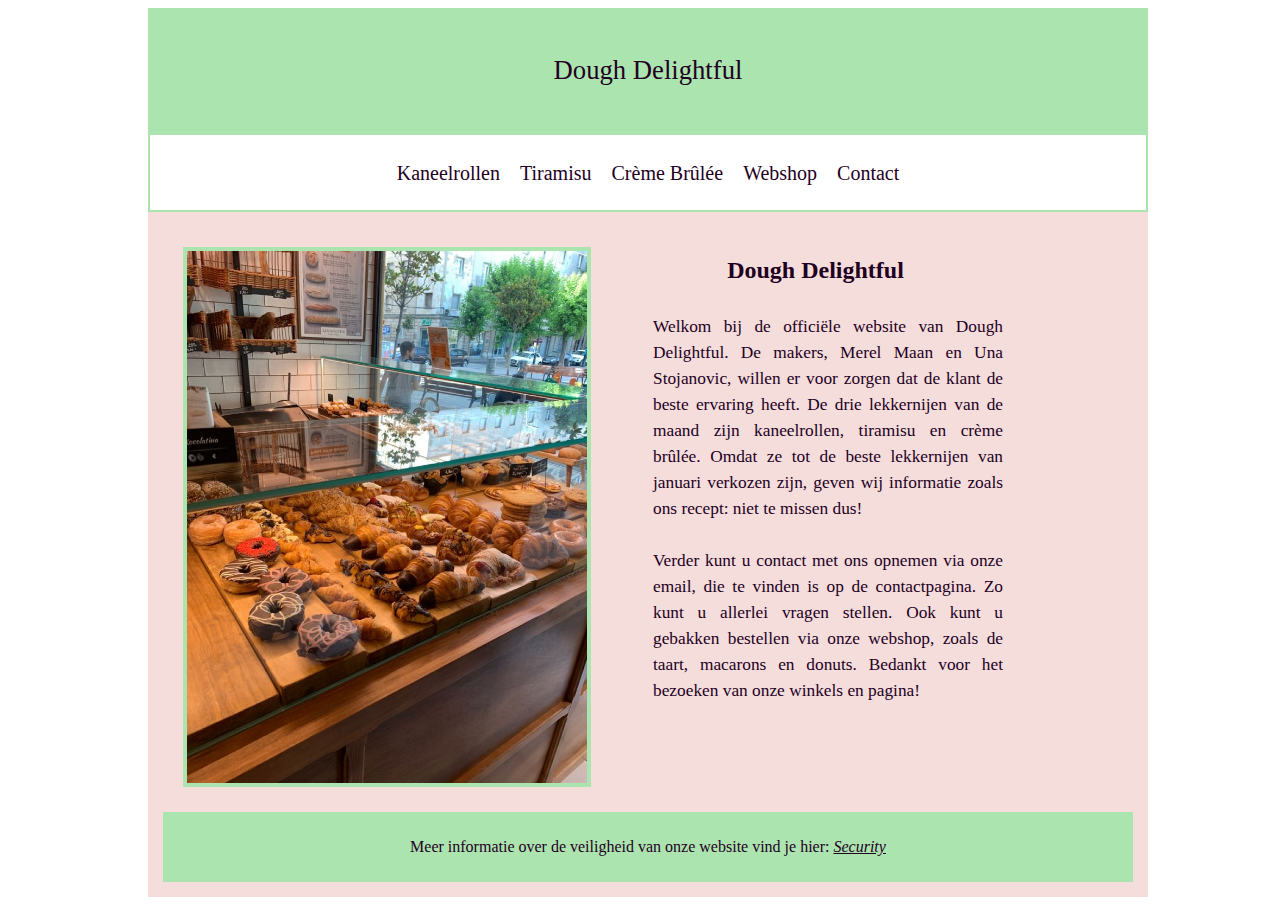
<file: index.html>
<!DOCTYPE html>
<html>

<head>
  <meta charset="utf-8">
  <meta name="viewport" content="width=device-width">
  <title> Dough Delightful </title>
  <link href="style.css" rel="stylesheet" type="text/css" />

</head>

<body>
  <div id="wrapper">
    <header> <a href="index.html"> Dough Delightful </a> </header>
    <nav>
      <a href="kaneelrollen.html"> Kaneelrollen </a>
      <a href="tiramisu.html"> Tiramisu </a>
      <a href="cremebrulee.html"> Crème Brûlée </a>
      <a href="webshop.html"> Webshop</a>
      <a href="contact.html"> Contact</a>


    </nav>
    <main>
      <div id="indexfoto">
        <img src="/fotos/bakkerij.jpg" alt="cafe" title="Dough Delightful">
        <article>
          <h2> Dough Delightful</h2>
          <p> Welkom bij de officiële website van Dough Delightful.
            De makers, Merel Maan en Una Stojanovic, willen er voor zorgen dat de
            klant de beste ervaring heeft. De drie lekkernijen van de maand zijn kaneelrollen,
            tiramisu en crème brûlée. Omdat ze tot de beste lekkernijen van januari verkozen zijn,
            geven wij informatie zoals ons recept: niet te missen dus!
            <br> <br> Verder kunt u contact met ons opnemen via onze email, die te vinden is op
            de contactpagina. Zo kunt u allerlei vragen stellen. Ook kunt u gebakken bestellen via
            onze webshop, zoals de taart, macarons en donuts. Bedankt voor het bezoeken van onze winkels
            en pagina!
          </p>
        </article>
      </div>
    </main>
    <footer>
      Meer informatie over de veiligheid van onze website vind je hier:&nbsp; <a
        href="/security document/security una merel.pdf"> <em> <u>Security
          </u> </em></a>
    </footer>
  </div>
</body>

</html>
</file>
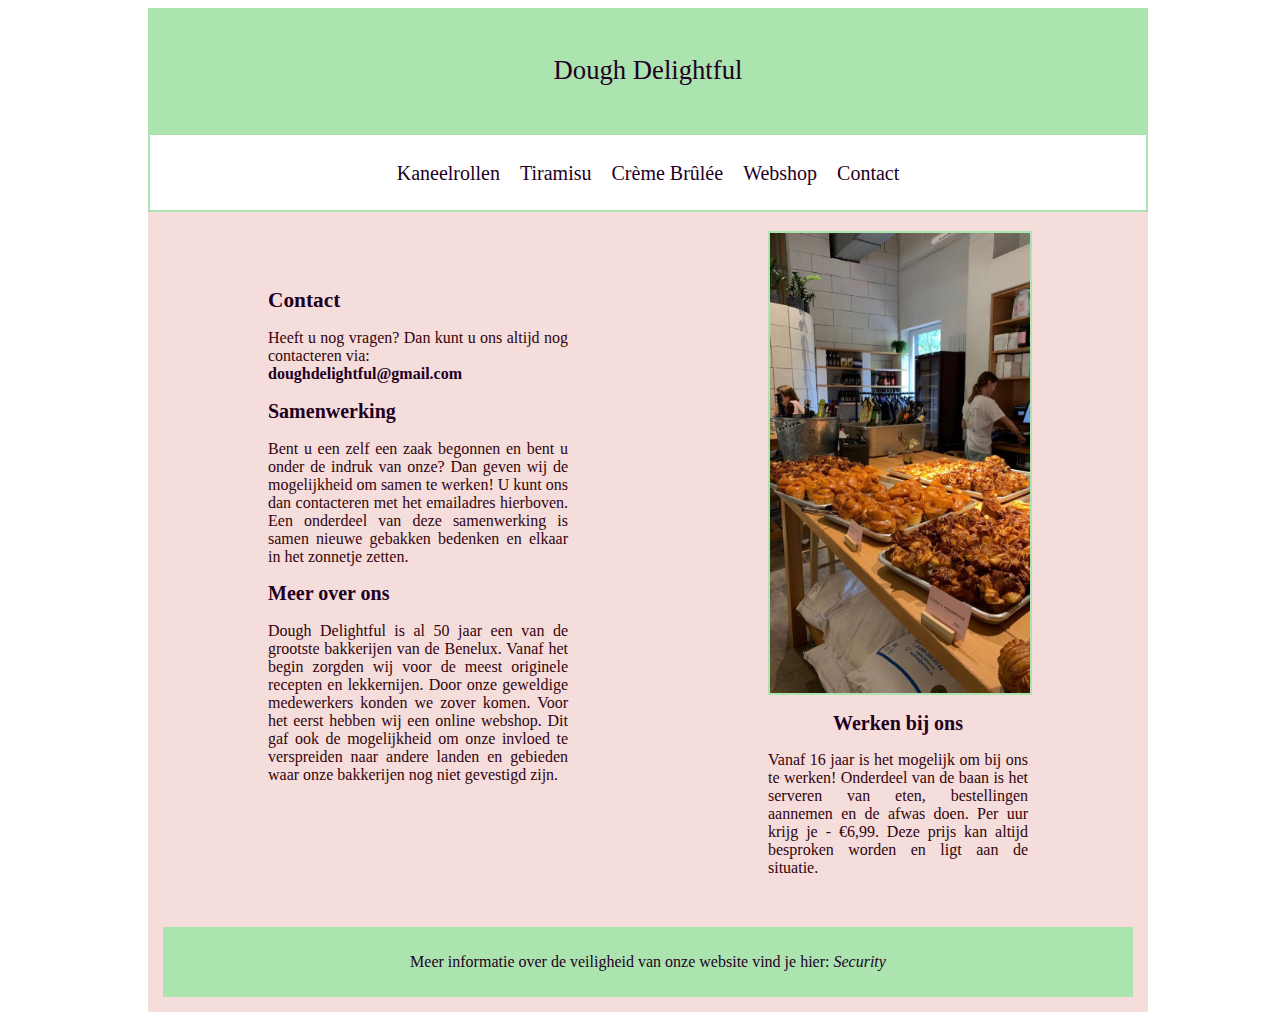
<file: contact.html>
<!DOCTYPE html>
<html>

<head>
  <meta charset="utf-8">
  <meta name="viewport" content="width=device-width">
  <title>Contact</title>
  <link href="style.css" rel="stylesheet" type="text/css" />
</head>

<body>
  <div id="wrapper">
    <header> <a href="index.html"> Dough Delightful </a> </header>
    <nav>
      <a href="kaneelrollen.html"> Kaneelrollen </a>
      <a href="tiramisu.html"> Tiramisu </a>
      <a href="cremebrulee.html"> Crème Brûlée </a>
      <a href="webshop.html"> Webshop</a>
      <a href="contact.html"> Contact</a>


    </nav>
    <main>
      <div id="contact">
        <div id="contact1">
          <article>
            <h1> Contact</h1>
            <p>
              Heeft u nog vragen? Dan kunt u ons altijd
              nog contacteren via: <br> <a
                href="/security document/security una merel.pdf">
                <b>doughdelightful@gmail.com </b>
              </a>
            </p>
            <h2> Samenwerking</h2>
            <p> Bent u een zelf een zaak begonnen en bent u onder de indruk van onze?
              Dan geven wij de mogelijkheid om samen te werken!
              U kunt ons dan contacteren met het emailadres hierboven.
              Een onderdeel van deze samenwerking is samen nieuwe gebakken bedenken en elkaar in het zonnetje zetten.
            </p>
            <h2> Meer over ons</h2>
            <p> Dough Delightful is al 50 jaar een van de grootste bakkerijen van de Benelux.
              Vanaf het begin zorgden wij voor de meest originele recepten en lekkernijen.
              Door onze geweldige medewerkers konden we zover komen.
              Voor het eerst hebben wij een online webshop.
              Dit gaf ook de mogelijkheid om onze invloed te verspreiden naar andere landen
              en gebieden waar onze bakkerijen nog niet gevestigd zijn.
            </p>
          </article>
        </div>
        <div id="contactfototekst">
          <img src="/fotos/contact.jpg">
          <article>
            <h2> Werken bij ons</h2>
            <p> Vanaf 16 jaar is het mogelijk om bij ons te werken!
              Onderdeel van de baan is het serveren van eten, bestellingen aannemen
              en de afwas doen. Per uur krijg je - €6,99.
              Deze prijs kan altijd besproken worden en ligt aan de situatie.
            </p>
          </article>
        </div>
    </main>
    <footer>
      Meer informatie over de veiligheid van onze website vind je hier:&nbsp; <a
        href="/security document/security una merel.pdf"> <em>Security
        </em></a>
    </footer>
  </div>
</body>

</html>
</file>
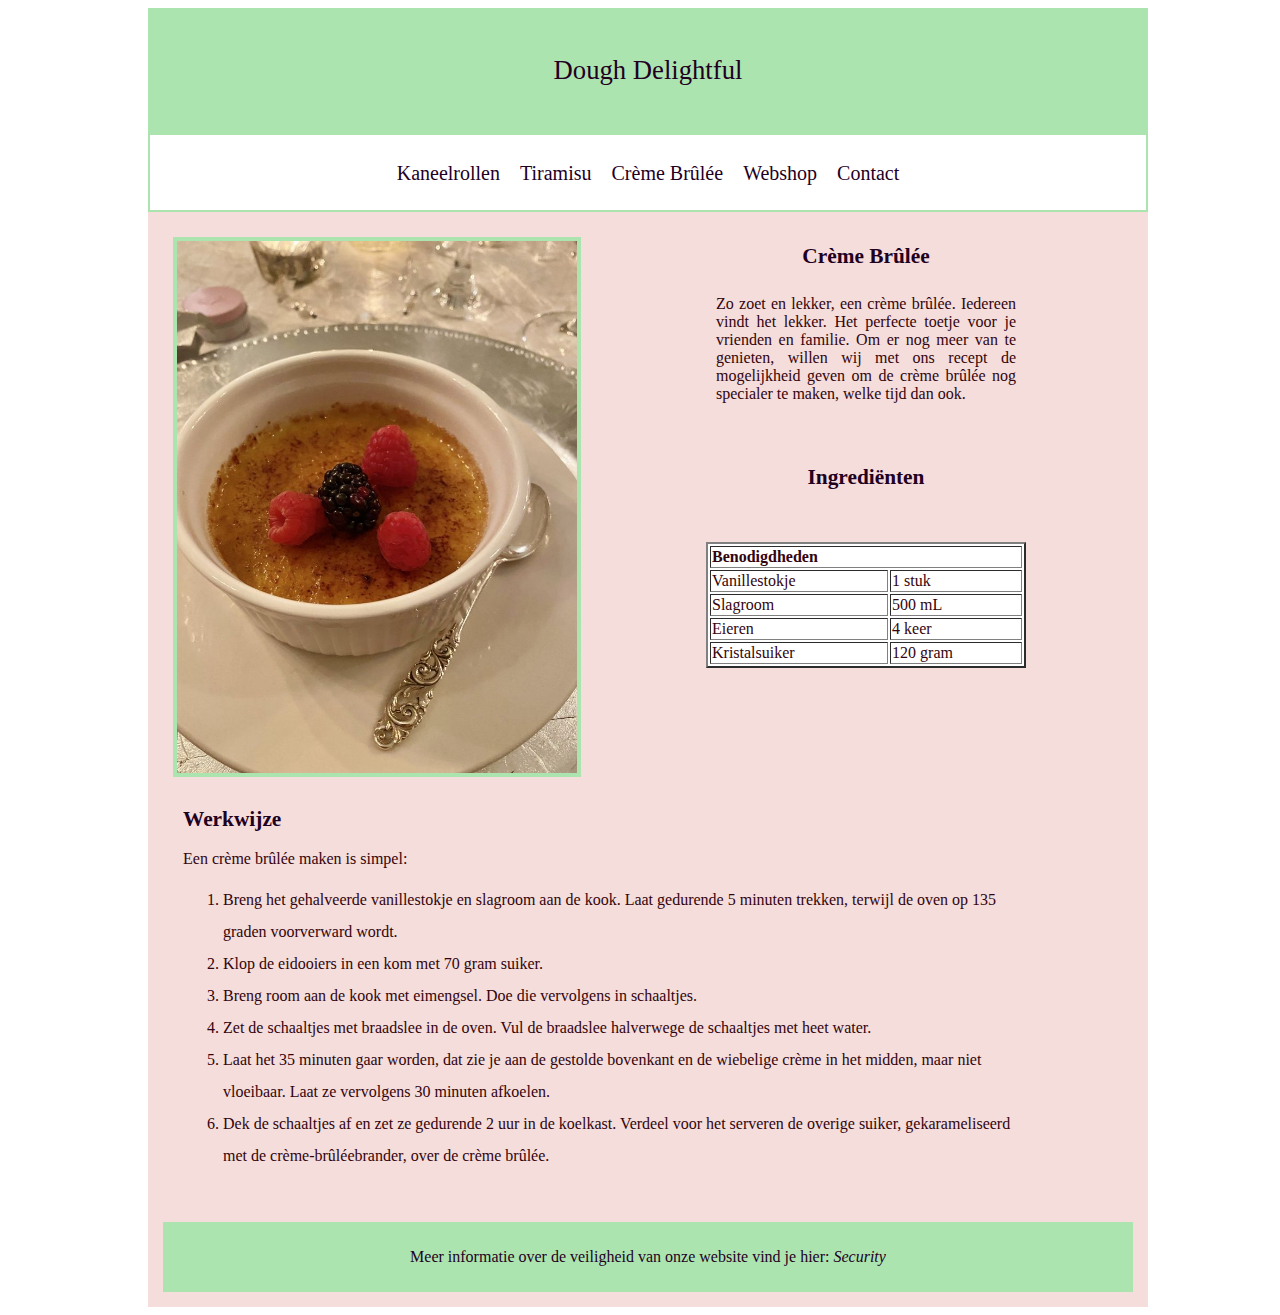
<file: cremebrulee.html>
<!DOCTYPE html>
<html>

<head>


  <meta charset="utf-8">
  <meta name="viewport" content="width=device-width">
  <title>Crème Brûlée</title>
  <link href="style.css" rel="stylesheet" type="text/css" />


</head>


<body>
  <div id="wrapper">

    <header> <a href="index.html"> Dough Delightful </a> </header>
    <nav>
      <a href="kaneelrollen.html"> Kaneelrollen </a>
      <a href="tiramisu.html"> Tiramisu </a>
      <a href="cremebrulee.html"> Crème Brûlée </a>
      <a href="webshop.html"> Webshop</a>
      <a href="contact.html"> Contact</a>


    </nav>

    <main>
      <div id='recepten'>
        <img src="/fotos/cremebrulee.jpg">

        <div id="receptentekst">
          <article>
            <h1>Crème Brûlée</h1>
            <p> Zo zoet en lekker, een crème brûlée. Iedereen vindt het lekker.
              Het perfecte toetje voor je vrienden en familie.
              Om er nog meer van te genieten, willen wij met ons recept de mogelijkheid
              geven om de crème brûlée nog specialer te maken, welke tijd dan ook.

            </p>
          </article>

          <article>
            <h2>Ingrediënten</h2>
            <p>
            <table border="2">
              <tr>
                <td colspan="2">
                  <b>Benodigdheden </b>
                </td>
              </tr>
              <tr>
                <td> Vanillestokje </td>
                <td> 1 stuk</td>
              </tr>
              <tr>
                <td> Slagroom</td>
                <td> 500 mL</td>
              </tr>
              <tr>
                <td> Eieren</td>
                <td> 4 keer</td>
              </tr>
              <tr>
                <td> Kristalsuiker</td>
                <td> 120 gram</td>
              </tr>

            </table>
            </p>
          </article>
        </div>
      </div>
      <div id="stappenplan">
        <h2>Werkwijze</h2>
        <article>
          <p> Een crème brûlée maken is simpel:
          <ol>
            <li> Breng het gehalveerde vanillestokje en slagroom aan de kook.
              Laat gedurende 5 minuten trekken, terwijl de oven op 135 graden voorverward wordt.
            </li>
            <li> Klop de eidooiers in een kom met 70 gram suiker.</li>
            <li> Breng room aan de kook met eimengsel. Doe die vervolgens in schaaltjes.</li>
            <li> Zet de schaaltjes met braadslee in de oven. Vul de braadslee halverwege de schaaltjes met heet water.
            </li>
            <li> Laat het 35 minuten gaar worden, dat zie je aan de gestolde bovenkant
              en de wiebelige crème in het midden, maar niet vloeibaar. Laat ze vervolgens 30 minuten afkoelen.
            </li>
            <li> Dek de schaaltjes af en zet ze gedurende 2 uur in de koelkast. Verdeel voor het serveren
              de overige suiker, gekarameliseerd met de crème-brûléebrander, over de crème brûlée.
            </li>
          </ol>
          </p>
        </article>
      </div>
    </main>

    <footer>
      Meer informatie over de veiligheid van onze website vind je hier:&nbsp; <a
        href="/security document/security una merel.pdf"> <em>Security
        </em></a>
    </footer>
  </div>
</body>


</html>
</file>
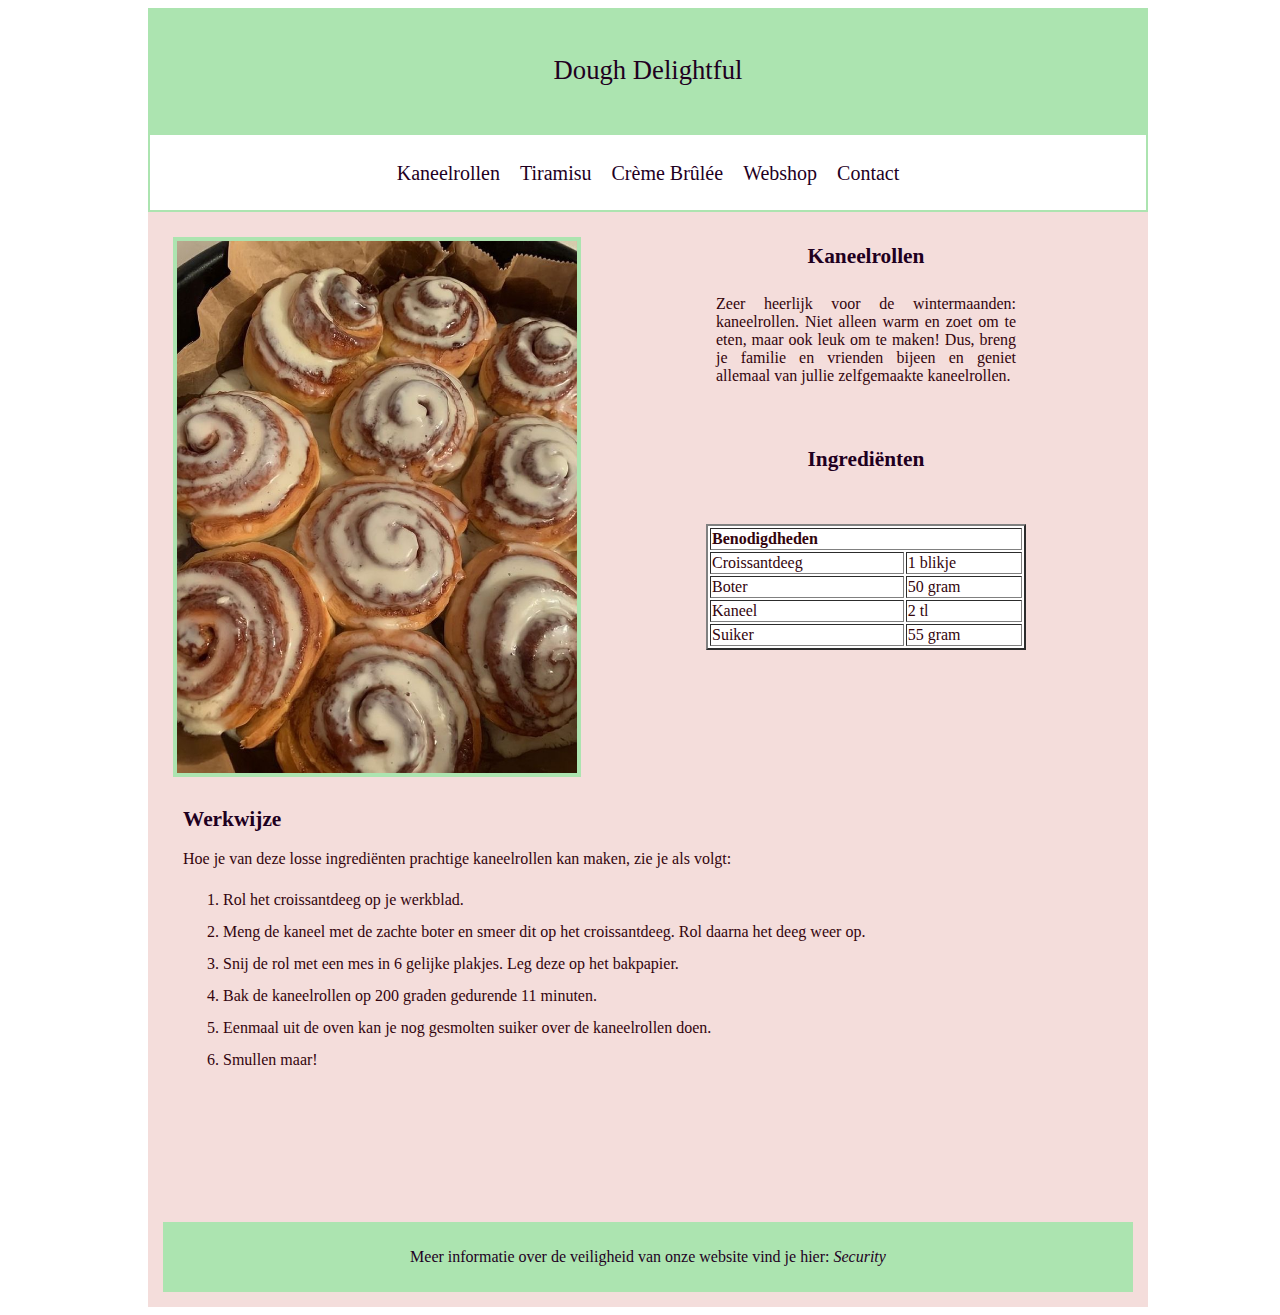
<file: kaneelrollen.html>
<!DOCTYPE html>
<html>

<head>


  <meta charset="utf-8">
  <meta name="viewport" content="width=device-width">
  <title>Kaneelrollen</title>
  <link href="style.css" rel="stylesheet" type="text/css" />


</head>


<body>
  <div id="wrapper">

    <header> <a href="index.html"> Dough Delightful </a> </header>
    <nav>
      <a href="kaneelrollen.html"> Kaneelrollen </a>
      <a href="tiramisu.html"> Tiramisu </a>
      <a href="cremebrulee.html"> Crème Brûlée </a>
      <a href="webshop.html"> Webshop</a>
      <a href="contact.html"> Contact</a>


    </nav>

    <main>
      <div id='recepten'>
        <img src="/fotos/kaneelrollen.jpg">
        <div id="receptentekst">
          <article>
            <h1> Kaneelrollen</h1>
            <p> Zeer heerlijk voor de wintermaanden: kaneelrollen.
              Niet alleen warm en zoet om te eten, maar ook leuk om te maken!
              Dus, breng je familie en vrienden bijeen en geniet allemaal
              van jullie zelfgemaakte kaneelrollen.
            </p>
          </article>

          <article>
            <h2> Ingrediënten</h2>
            <p>
            <table border="2">
              <tr>
                <td colspan="2">
                  <b>Benodigdheden </b>
                </td>
              </tr>
              <tr>
                <td> Croissantdeeg</td>
                <td> 1 blikje</td>
              </tr>
              <tr>
                <td> Boter </td>
                <td> 50 gram</td>
              </tr>
              <tr>
                <td> Kaneel </td>
                <td> 2 tl</td>
              </tr>
              <tr>
                <td> Suiker </td>
                <td> 55 gram </td>
              </tr>

            </table>
            </p>
          </article>
        </div>

      </div>
      <div id="stappenplan">
        <article>
          <h2> Werkwijze </h2>
          <p> Hoe je van deze losse ingrediënten prachtige kaneelrollen kan maken,
            zie je als volgt:
          <ol>
            <li> Rol het croissantdeeg op je werkblad. </li>
            <li> Meng de kaneel met de zachte boter en smeer dit op het croissantdeeg.
              Rol daarna het deeg weer op. </li>
            <li> Snij de rol met een mes in 6 gelijke plakjes. Leg deze op het bakpapier.</li>
            <li> Bak de kaneelrollen op 200 graden gedurende 11 minuten. </li>
            <li> Eenmaal uit de oven kan je nog gesmolten suiker over de kaneelrollen doen. </li>
            <li> Smullen maar!</li>
          </ol>
          </p>
        </article>
      </div>
    </main>

    <footer>
      Meer informatie over de veiligheid van onze website vind je hier:&nbsp; <a
        href="/security document/security una merel.pdf"> <em>Security
        </em></a>
    </footer>
  </div>
</body>


</html>
</file>
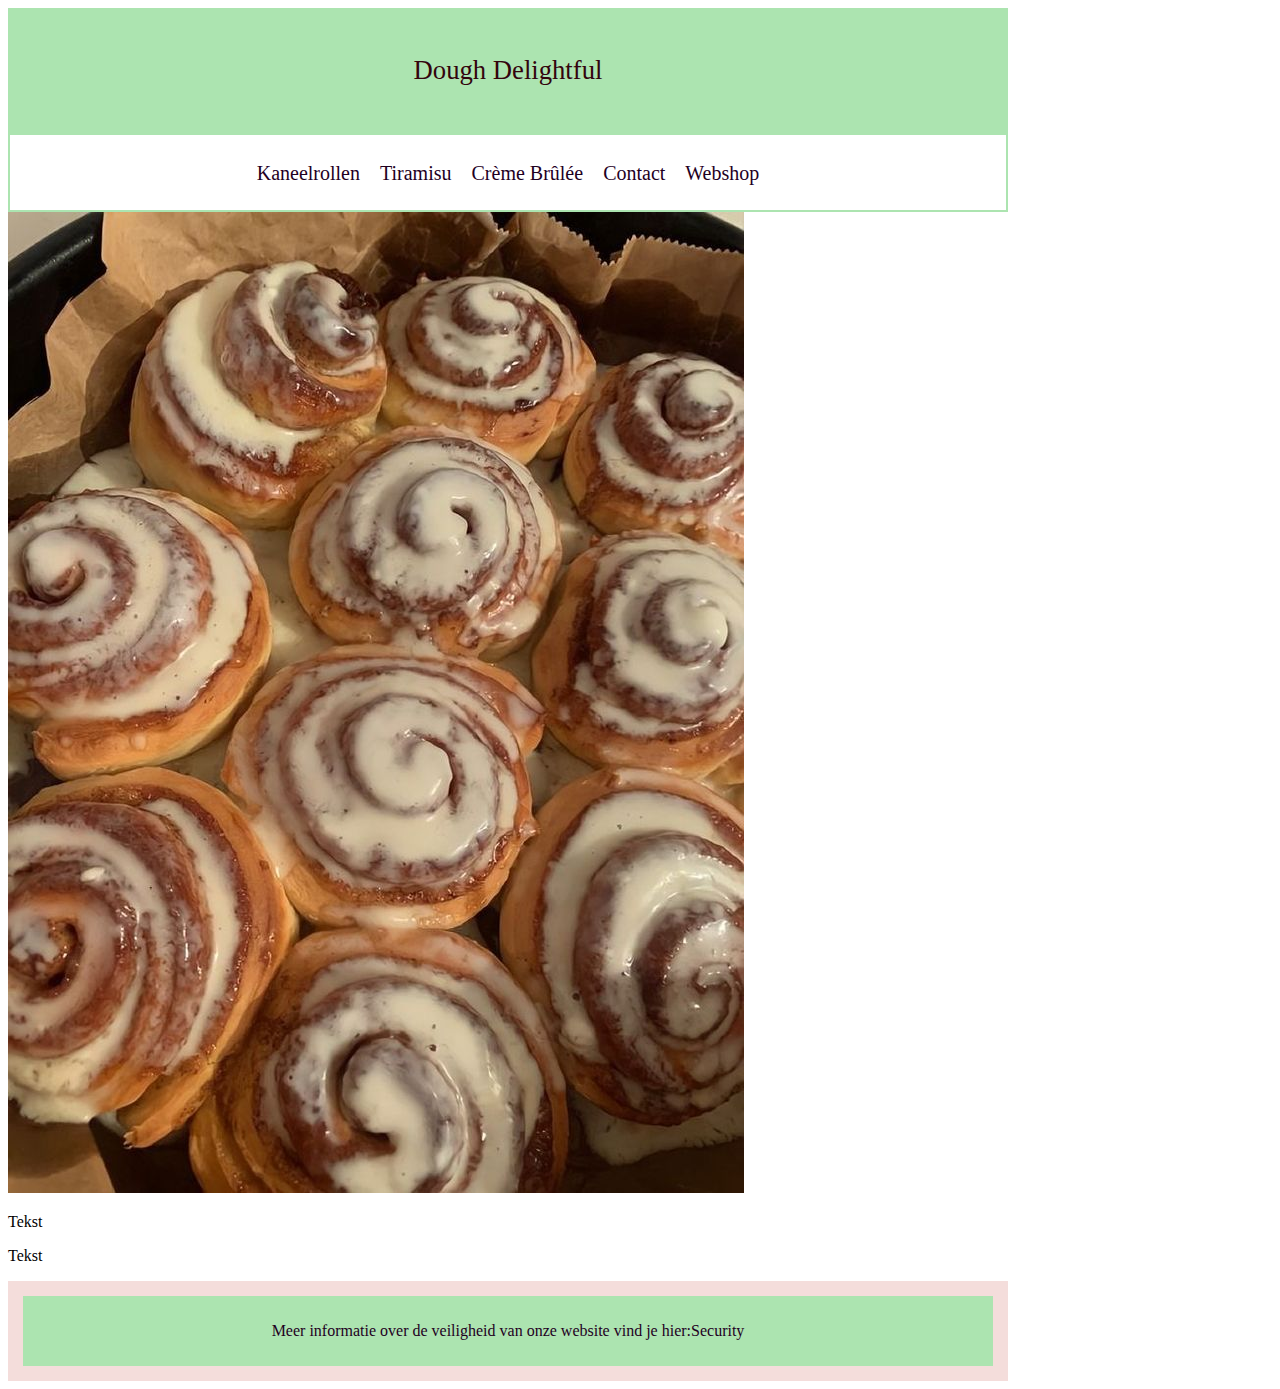
<file: Recepten.html>
<!DOCTYPE html>
<html>

<head>
 

  <meta charset="utf-8">
  <meta name="viewport" content="width=device-width">
  <title>Recepten</title>
  <link href="style.css" rel="stylesheet" type="text/css" />


</head>


<body>


  <header> Dough Delightful </header>
  <nav>
    <a href="Recepten.html"> Kaneelrollen </a>
    <a href="Recepten.html"> Tiramisu </a>
    <a href="Recepten.html"> Crème Brûlée </a>
    <a href="contact.html"> Contact</a>
    <a href="webshop.html"> Webshop</a>
    
  </nav>

  <main>
  
    <div id ='kaneelrollen'>
    <img src="/fotos/kaneelrollen.jpg">
  </div>

  <article>
    <p>Tekst</p>
  </article>

  <article>
    <p>Tekst</p>
  </article>

</main>

<footer> 
  Meer informatie over de veiligheid van onze website vind je hier: <a href="https://docs.google.com/document/d/1-VArRf5x09rKkMj1aMdoL8NQFkFfivN6GkLCtzzd814/edit">  Security </a>
</footer>

</body>


</html>
</file>
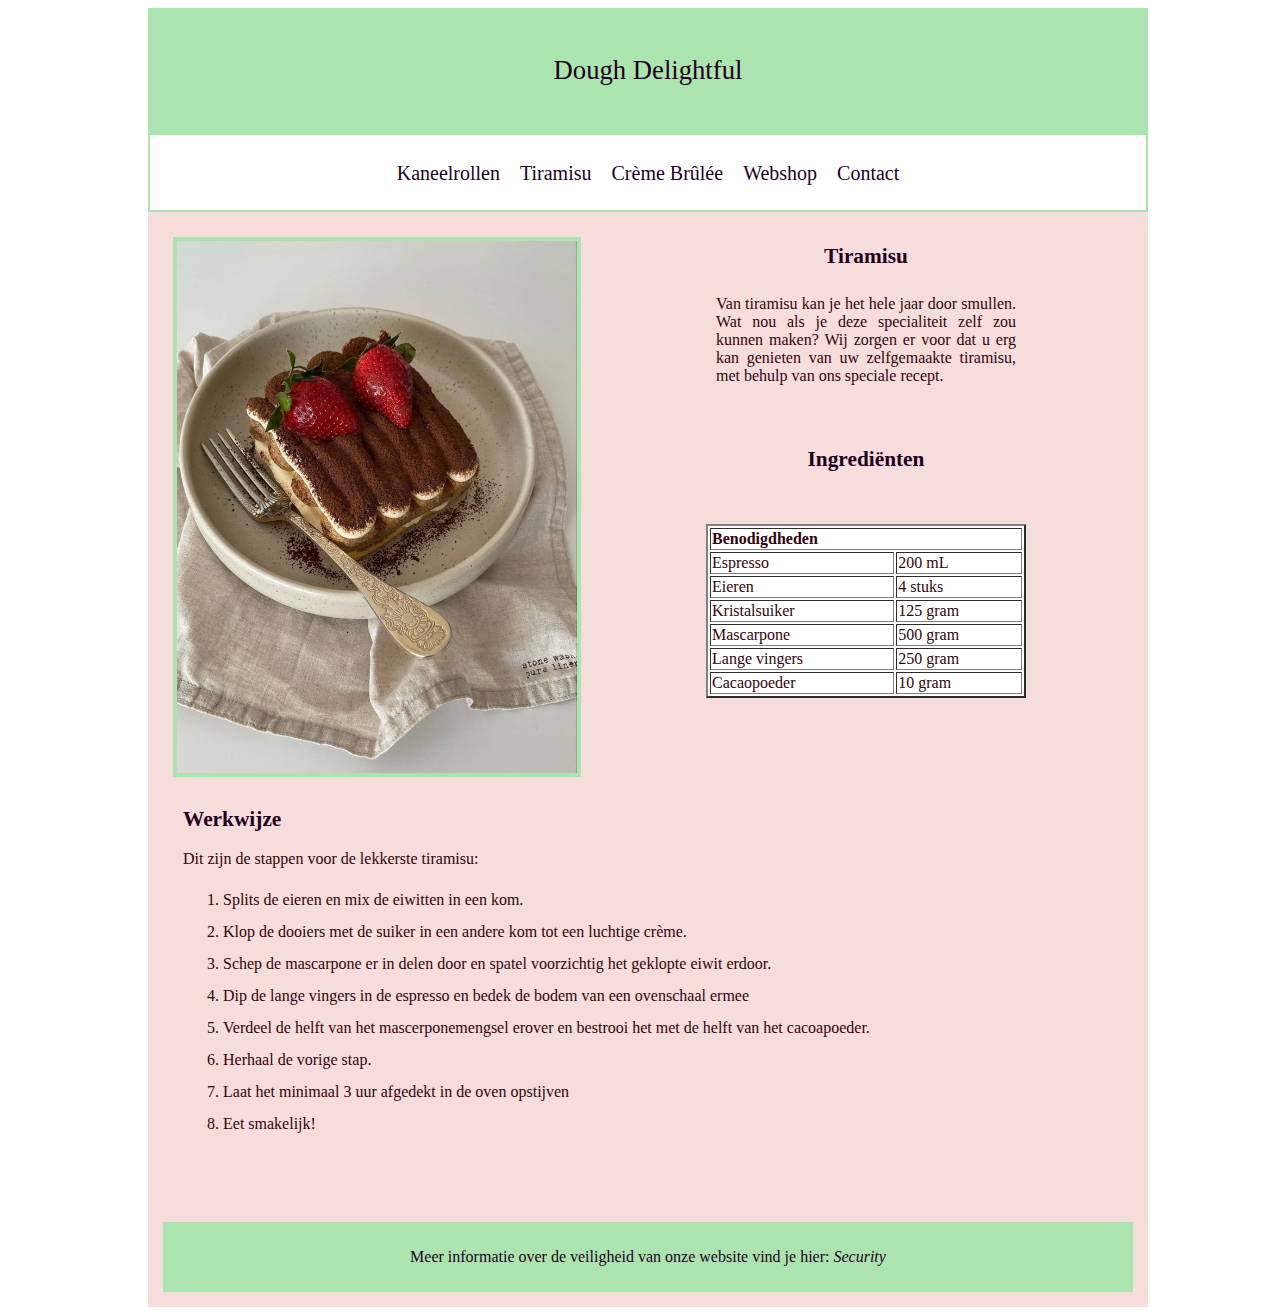
<file: tiramisu.html>
<!DOCTYPE html>
<html>

<head>


  <meta charset="utf-8">
  <meta name="viewport" content="width=device-width">
  <title>Tiramisu</title>
  <link href="style.css" rel="stylesheet" type="text/css" />


</head>


<body>
  <div id="wrapper">

    <header> <a href="index.html"> Dough Delightful </a> </header>
    <nav>
      <a href="kaneelrollen.html"> Kaneelrollen </a>
      <a href="tiramisu.html"> Tiramisu </a>
      <a href="cremebrulee.html"> Crème Brûlée </a>
      <a href="webshop.html"> Webshop</a>
      <a href="contact.html"> Contact</a>


    </nav>

    <main>

      <div id='recepten'>
        <img src="/fotos/tiramisu.jpg">

        <div id="receptentekst">
          <article>
            <h1>Tiramisu</h1>
            <p> Van tiramisu kan je het hele jaar door smullen. Wat nou
              als je deze specialiteit zelf zou kunnen maken?
              Wij zorgen er voor dat u erg kan genieten van uw zelfgemaakte tiramisu,
              met behulp van ons speciale recept.
            </p>
          </article>

          <article>
            <h2>Ingrediënten</h2>
            <p>
            <table border="2">
              <tr>
                <td colspan="2">
                  <b>Benodigdheden </b>
                </td>
              </tr>
              <tr>
                <td> Espresso</td>
                <td> 200 mL</td>
              </tr>
              <tr>
                <td> Eieren</td>
                <td> 4 stuks</td>
              </tr>
              <tr>
                <td> Kristalsuiker</td>
                <td> 125 gram</td>
              </tr>
              <tr>
                <td> Mascarpone</td>
                <td> 500 gram</td>
              </tr>
              <tr>
                <td> Lange vingers</td>
                <td> 250 gram</td>
              </tr>
              <tr>
                <td> Cacaopoeder</td>
                <td> 10 gram</td>
              </tr>
            </table>
            </p>
          </article>
        </div>
      </div>
      <div id="stappenplan">
        <h2>Werkwijze</h2>
        <article>
          <p> Dit zijn de stappen voor de lekkerste tiramisu:
          <ol>
            <li>Splits de eieren en mix de eiwitten in een kom.</li>
            <li>Klop de dooiers met de suiker in een andere kom tot een luchtige crème.</li>
            <li>Schep de mascarpone er in delen door en spatel voorzichtig het geklopte eiwit erdoor.</li>
            <li>Dip de lange vingers in de espresso en bedek de bodem van een ovenschaal ermee</li>
            <li>Verdeel de helft van het mascerponemengsel erover en bestrooi het met de helft van het cacoapoeder.</li>
            <li>Herhaal de vorige stap.</li>
            <li>Laat het minimaal 3 uur afgedekt in de oven opstijven</li>
            <li>Eet smakelijk!</li>
          </ol>
          </p>
        </article>
      </div>
    </main>

    <footer>
      Meer informatie over de veiligheid van onze website vind je hier:&nbsp; <a
        href="/security document/security una merel.pdf"> <em>Security
        </em></a>
    </footer>
  </div>
</body>


</html>
</file>
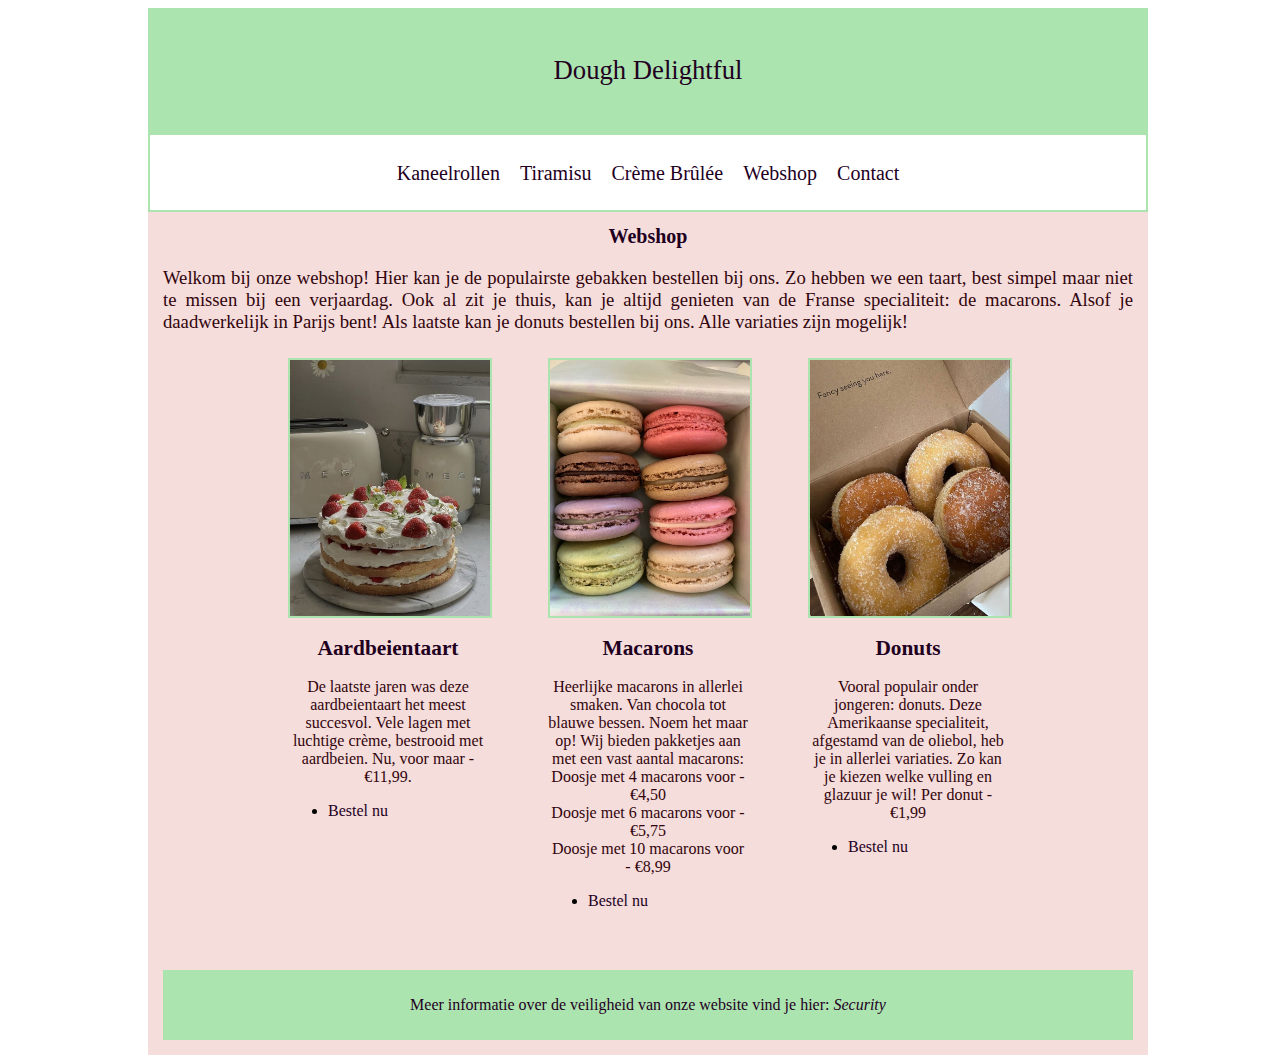
<file: webshop.html>
<!DOCTYPE html>
<html>

<head>
  <meta charset="utf-8">
  <meta name="viewport" content="width=device-width">
  <title>Webshop</title>
  <link href="style.css" rel="stylesheet" type="text/css" />
</head>

<body>
  <div id="wrapper">
    <header> <a href="index.html"> Dough Delightful </a> </header>
    <nav>
      <a href="kaneelrollen.html"> Kaneelrollen </a>
      <a href="tiramisu.html"> Tiramisu </a>
      <a href="cremebrulee.html"> Crème Brûlée </a>
      <a href="webshop.html"> Webshop</a>
      <a href="contact.html"> Contact</a>


    </nav>


    <main>
      <div id="webshoptekst">
        <article>
          <h1> Webshop</h1>
          <p> Welkom bij onze webshop! Hier kan je de populairste gebakken bestellen bij ons.
            Zo hebben we een taart, best simpel maar niet te missen bij een verjaardag.
            Ook al zit je thuis, kan je altijd genieten van de Franse specialiteit: de macarons.
            Alsof je daadwerkelijk in Parijs bent!
            Als laatste kan je donuts bestellen bij ons. Alle variaties zijn mogelijk!
          </p>
        </article>
      </div>
      <div id="webshop">
        <div id="eten">
          <img src="/fotos/taart.jpg" alt="taart">
          <article>
            <h2> Aardbeientaart</h2>
            <p> De laatste jaren was deze aardbeientaart het meest succesvol.
              Vele lagen met luchtige crème, bestrooid met aardbeien.
              Nu, voor maar - €11,99.
            </p>
            <p>
            <ul>
              <li> <a href="/security document/security una merel.pdf">
                  Bestel nu</a> </li>
            </ul>
            </p>
          </article>
        </div>
        <div id="eten">
          <img src="/fotos/macarons.jpg" alt="macarons">
          <article>
            <h2> Macarons</h2>
            <p> Heerlijke macarons in allerlei smaken. Van chocola tot blauwe bessen.
              Noem het maar op! Wij bieden pakketjes aan met een vast aantal macarons:
              <br> Doosje met 4 macarons voor - €4,50
              <br> Doosje met 6 macarons voor - €5,75
              <br> Doosje met 10 macarons voor - €8,99
            </p>
            <p>
            <ul>
              <li> <a href="/security document/security una merel.pdf">
                  Bestel nu</a> </li>
            </ul>
            </p>
          </article>
        </div>
        <div id="eten">
          <img src="/fotos/donuts.jpg" alt="donuts">
          <article>
            <h2> Donuts</h2>
            <p> Vooral populair onder jongeren: donuts.
              Deze Amerikaanse specialiteit, afgestamd van de oliebol, heb je in allerlei variaties.
              Zo kan je kiezen welke vulling en glazuur je wil!
              Per donut - €1,99
            </p>
            <p>
            <ul>
              <li> <a href="/security document/security una merel.pdf">
                  Bestel nu</a> </li>
            </ul>
            </p>
          </article>
        </div>
      </div>
    </main>

    <footer>
      Meer informatie over de veiligheid van onze website vind je hier:&nbsp; <a
        href="/security document/security una merel.pdf"> <em>Security
        </em></a>
    </footer>
  </div>
</body>

</html>
</file>
<file: style.css>
/************************* DEBUG SETTINGS *************************/

/* Settings to help find errors in your css
   uncomment to enable */

/* Add dotted line around all boxes.
   This makes size of boxes visible.
   Warning 1: this settings may change your layout.
   Warning 2: keep the * as selector for all tags when uncommenting. */
/*  * {border: 1px dotted black;}   */

/* Add semi-transparant dark background to all boxes
   The more boxes are on top of eachother the darker tghe background color
   Warning: keep the * as selector for all tags when uncommenting. */
/*  * {background-color: rgba(0,0,0,5%);}  */

/************************* ALLE PAGES *************************/

/* add your css here, feel free to use comments and order them logically for better readability */


/************************* INDEX.HTML *************************/


header {
   width: 1000px;
   height: 125px;
   background-color: #ace4b0;
   font-family: georgia;
   font-size: 20pt;
   color: #33040d;
   text-align: center;
   align-items: center;
   display: flex;
   justify-content: center;
}

header a:hover {
   color: white;
}

nav {
   width: 996px;
   height: 75px;
   border: 2px solid;
   border-color: #ace4b0;
   background-color: #ffffff;
   font-family: georgia;
   font-size: 15pt;
   color: #1f001f;
   display: inline-block;
   line-height: 50px;
   text-align: center;
   align-items: center;
   display: flex;
   justify-content: center;
}

nav :hover {
   color: #f4dddb;
}

footer {
   width: 970px;
   height: 70px;
   background-color: #ace4b0;
   border: 15px solid;
   border-color: #f4dddb;
   font-family: Georgia, 'Times New Roman', Times, serif;
   font-size: 12pt;
   color: #1f001f;
   text-align: center;
   justify-content: center;
   align-items: center;
   display: flex;
}

footer a:hover {
   color: white;
}

a {
   text-decoration: none;
   color: #1f001f;
}


nav a {
   padding-left: 10px;
   padding-right: 10px;
   text-decoration: none;
}

body {
   background-color: white;
   width: 100%;
}


#wrapper {
   width: 1000px;
   margin: auto;
   background-color: #f4dddb;
}


#indexfoto {
   display: flex;
   flex-grow: 1;
   padding: 10px;
}

#indexfoto img {
   width: 400px;
   height: 532px;
   border: 4px solid;
   border-color: #ace4b0;
   margin: 0 25px;
   margin-top: 25px;
}



#indexfoto p {
   width: 350px;
   height: 266px;
   padding: 10px;
   padding-left: 35px;
   margin: 2px;
   background-color: #f4dddb;
   font-family: georgia;
   font-size: 13pt;
   color: #1f001f;
   flex-grow: 1;
   line-height: 1.5;
   text-align: justify;
}

#indexfoto h2 {
   font-family: georgia;
   font-size: 18pt;
   color: #1f001f;
   text-align: center;
   padding-top: 15px;
}



#recepten img {
   width: 400px;
   height: 532px;
   border: 4px solid;
   border-color: #ace4b0;
   margin: 0 25px;
   margin-top: 25px;
   display: flex;
   margin-bottom: 20px;
}

#receptentekst h1 {
   font-family: georgia;
   font-size: 16pt;
   color: #1f001f;
   text-align: center;
   margin-bottom: 10px;
   font-family: georgia;
   color: #1f001f;
   background-color: #f4dddb;
   padding-top: 18px;
}

#receptentekst p {
   width: 300px;
   flex-grow: 1;
   padding: 10px;
   font-size: 12pt;
   font-family: georgia;
   color: #33040d;
   background-color: #f4dddb;
   text-align: justify;
}

#receptentekst h2 {
   font-family: georgia;
   font-size: 16pt;
   color: #1f001f;
   text-align: center;
   margin-bottom: 10px;
   font-family: georgia;
   color: #1f001f;
   background-color: #f4dddb;
   padding-top: 18px;
}


#recepten table {
   width: 100%;
   background-color: white;
   color: #33040d;
}


#receptentekst {
   display: flex;
   flex-direction: column;
   background-color: #f4dddb;
   padding-left: 100px;
}

#recepten {
   display: flex;
   flex-grow: 1;
   background-color: #f4dddb;
}


#stappenplan ol {
   line-height: 2;
   color: #33040d;
   font-family: Georgia, 'Times New Roman', Times, serif;
   font-size: 12pt;
   width: 800px;
}

#stappenplan h2 {
   font-family: georgia;
   font-size: 16pt;
   color: #1f001f;
   text-align: left;
   margin-top: 10px;
   font-family: georgia;
   color: #1f001f;
}

#stappenplan p {
   color: #33040d;
   font-family: georgia;
   font-size: 12pt;
}

#stappenplan {
   margin-left: 35px;
   background-color: #f4dddb;
   height: 400px;
}

#webshop {
   display: flex;
   flex-direction: row;
   justify-content: center;
   align-items: center;
   height: 600px;
}

#eten {
   display: flex;
   margin: 25px;
   width: 200px;
   flex-direction: column;
   margin-left: 30px;
   margin-right: 30px;
   margin-top: 30px;
   height: 600px;
}

#eten img {
   height: 256px;
   width: 200px;
   border: 2px solid;
   border-color: #ace4b0;
}

#eten p {
   color: #33040d;
   font-size: 12pt;
   font-family: georgia;
   background-color: #f4dddb;
   text-align: center;
}

#eten h2 {
   color: #1f001f;
   font-size: 16pt;
   font-family: georgia;
   text-align: center;
}

#webshoptekst h1 {
   color: #1f001f;
   font-size: 15pt;
   font-family: georgia;
   text-align: center;
}

#webshoptekst p {
   color: #33040d;
   font-size: 14pt;
   font-family: georgia;
   text-align: justify;
   padding-inline: 15px;
}

#webshoptekst {
   width: 1000px;
   height: 100px;
   line-height: 1, 2;
   margin-bottom: 30px;
}

#eten a:hover {
   color: #ffffff;
}

#contact {
   display: flex;
   flex-direction: row;
   justify-content: center;
   align-items: center;
   height: 700px;
   width: 1000px;
}

#contactfototekst {
   display: flex;
   flex-direction: column;
   width: 260px;
   margin-left: 100px;
}

#contact1 {
   width: 300px;
   justify-content: center;
   align-items: center;
   padding-right: 100px;
   padding-bottom: 50px;
}

#contact1 h1 {
   font-size: 16pt;
   font-family: georgia;
   color: #1f001f;
   width: 250px;
}

#contact1 h2 {
   font-size: 15pt;
   font-family: georgia;
   color: #1f001f;
   width: 250px;
}

#contact1 p {
   font-size: 12pt;
   font-family: georgia;
   color: #33040d;
   text-align: justify;
   line-height: 1, 6;
}

#contact1 a:hover {
   color: white;
}

#contactfototekst img {
   border: 2px solid;
   border-color: #ace4b0;
   width: 260px;
   height: 460px;
}

#contactfototekst p {
   font-size: 12pt;
   font-family: georgia;
   color: #33040d;
   text-align: justify;
}

#contactfototekst h2 {
   font-size: 15pt;
   font-family: georgia;
   color: #1f001f;
   width: 260px;
   text-align: center;
}

/* float: wij hebben geen float maar flexboxen gebruikt, omdat we daar meer mee kunnen.
</file>
